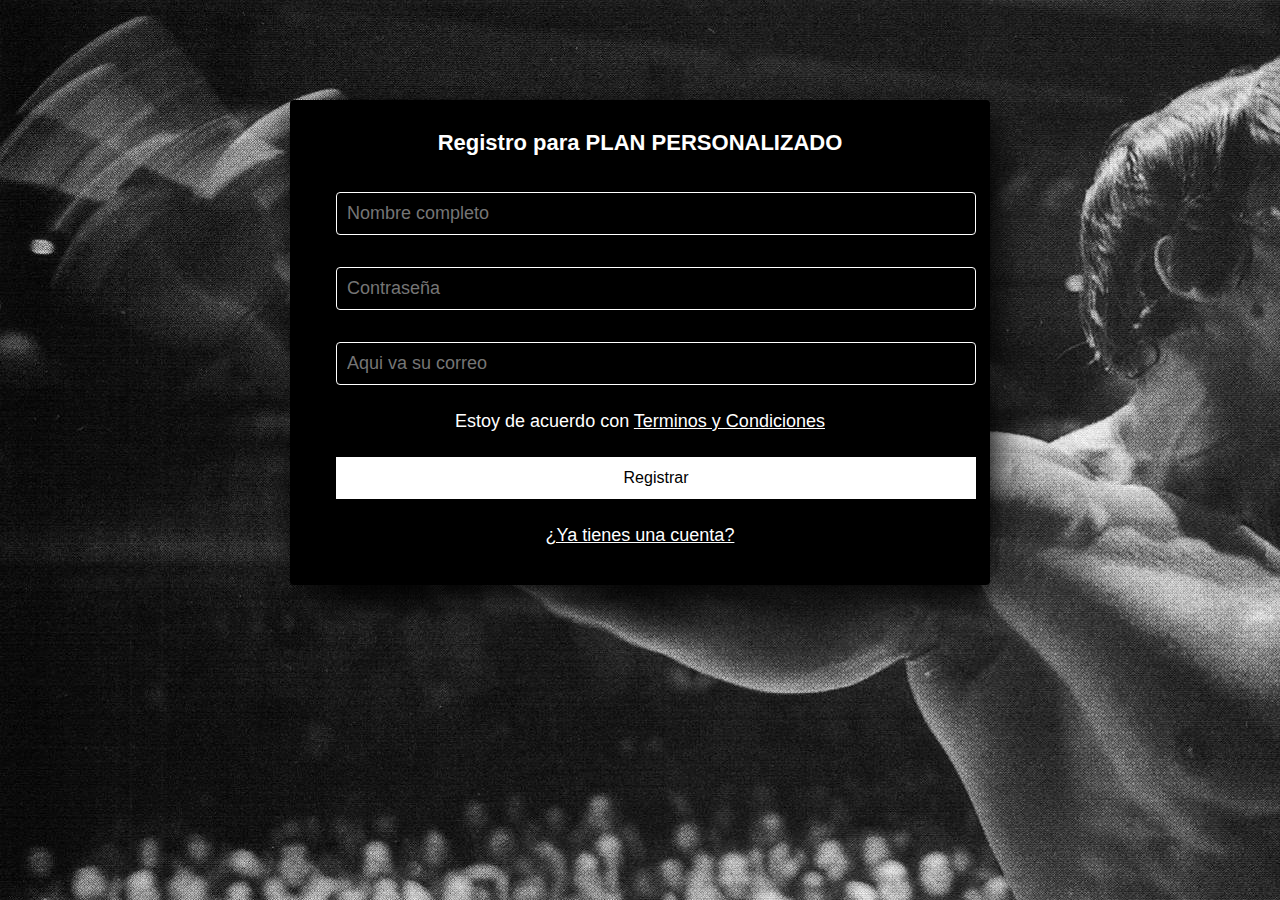
<file: Formulario/index.html>
<!DOCTYPE html>
<html lang="en">
<head>
    <meta charset="UTF-8">
    <meta http-equiv="X-UA-Compatible" content="IE=edge">
    <meta name="viewport" content="width=device-width, initial-scale=1.0">
    <link rel="stylesheet" href="style.css">
    <link href="https://fonts.googleapis.com/css2?family=Roboto:wght@100&display=swap" rel="stylesheet">
    <title>Formulario de registro</title>
</head>
<body>
    <section class="form-register">
        <h4>Registro para PLAN PERSONALIZADO</h4>
        <input class="controls" type="text" placeholder="Nombre completo">
        <input class="controls" type="password" placeholder="Contraseña">
        <input class="controls" type="email" placeholder="Aqui va su correo">
        <p>Estoy de acuerdo con <a href="#">Terminos y Condiciones</a></p>
        <input class="buttom" type="submit" value="Registrar">
        <p><a href="#">¿Ya tienes una cuenta?</a></p>
    </section>
</body>
</html>
</file>
<file: Formulario/style.css>
*{
    margin: 0;
    padding: 0;
    box-sizing: border-box;
}

body {
    background-image: url("thumb-1920-387340.jpg");
}

.form-register {
    width: 700px;
    background: rgb(0, 0, 0);
    padding: 30px;
    margin: auto;
    margin-top: 100px;
    border-radius: 4px;
    font-family: 'Gill Sans', 'Gill Sans MT', Calibri, 'Trebuchet MS', sans-serif;
    color: white;
    box-shadow: 7px 13px 37px #000;
}

.form-register h4 {
    font-size: 22px;
    margin-bottom: 20px;
    text-align: center;
}

.controls {
    width: 100%;
    background: rgb(0, 0, 0);
    padding: 10px;
    border-radius: 4px;
    margin: 16px;
    border: 1px solid rgb(255, 255, 255);
    font-family: 'Gill Sans', 'Gill Sans MT', Calibri, 'Trebuchet MS', sans-serif;
    font-size: 18px;
    color: white;
}

.form-register p {
    height: 40px;
    text-align: center;
    font-size: 18px;
    line-height: 40px;
    color: rgb(255, 255, 255);
}

.form-register a {
    color: white;
}

.form-register a:hover {
    color: white;
    text-decoration: underline;
}

.form-register .buttom {
    width: 100%;
    background: #ffffff;
    border: none;
    padding: 12px;
    color: rgb(0, 0, 0);
    margin: 16px;
    font-size: 16px;
}
</file>
